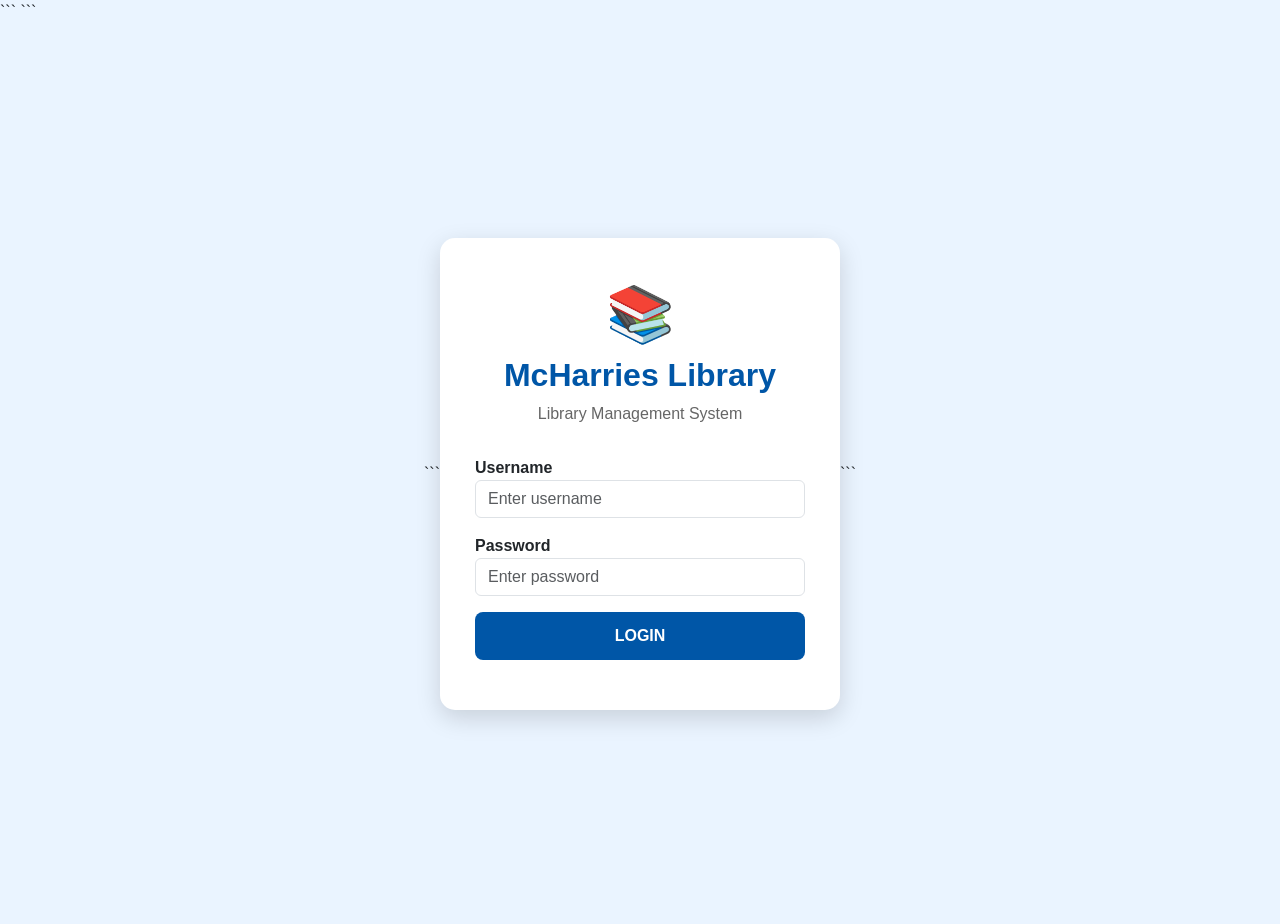
<file: index.html>
<!DOCTYPE html>

<html lang="en">
<head>
    <meta charset="UTF-8">
    <meta name="viewport" content="width=device-width, initial-scale=1.0">

```
<title>McHarries Library - Login</title>

<link
    href="https://cdn.jsdelivr.net/npm/bootstrap@5.3.3/dist/css/bootstrap.min.css"
    rel="stylesheet">

<style>
    body {
        margin: 0;
        background: #eaf4ff;
        font-family: Arial, sans-serif;
    }

    .login-container {
        min-height: 100vh;
        display: flex;
        justify-content: center;
        align-items: center;
    }

    .login-card {
        width: 400px;
        background: white;
        padding: 35px;
        border-radius: 15px;
        box-shadow: 0 8px 25px rgba(0,0,0,0.15);
    }

    .logo {
        font-size: 55px;
        text-align: center;
    }

    h2 {
        text-align: center;
        color: #0056a7;
        font-weight: bold;
    }

    .subtitle {
        text-align: center;
        color: #666;
        margin-bottom: 30px;
    }

    label {
        font-weight: bold;
    }

    .btn-login {
        width: 100%;
        background: #0056a7;
        color: white;
        padding: 12px;
        border: none;
        border-radius: 8px;
        font-weight: bold;
    }

    .btn-login:hover {
        background: #003f7d;
    }

    #message {
        margin-top: 15px;
        text-align: center;
        font-weight: bold;
    }
</style>
```

</head>

<body>

<div class="login-container">

```
<div class="login-card">

    <div class="logo">📚</div>

    <h2>McHarries Library</h2>

    <p class="subtitle">
        Library Management System
    </p>

    <form onsubmit="login(event)">

        <div class="mb-3">
            <label>Username</label>

            <input
                type="text"
                id="username"
                class="form-control"
                placeholder="Enter username"
                required>
        </div>

        <div class="mb-3">
            <label>Password</label>

            <input
                type="password"
                id="password"
                class="form-control"
                placeholder="Enter password"
                required>
        </div>

        <button type="submit" class="btn-login">
            LOGIN
        </button>

        <div id="message"></div>

    </form>

</div>
```

</div>

<script>

function login(event) {

    event.preventDefault();

    var username = document.getElementById("username").value;
    var password = document.getElementById("password").value;

    if (username === "admin" && password === "password123") {

        document.getElementById("message").innerHTML =
            "<span style='color:green;'>Login successful! Opening dashboard...</span>";

        setTimeout(function() {

            window.location.href = "dashboard.html";

        }, 300);

    } else {

        document.getElementById("message").innerHTML =
            "<span style='color:red;'>Wrong username or password.</span>";

    }

}

</script>

</body>
</html>
</file>
